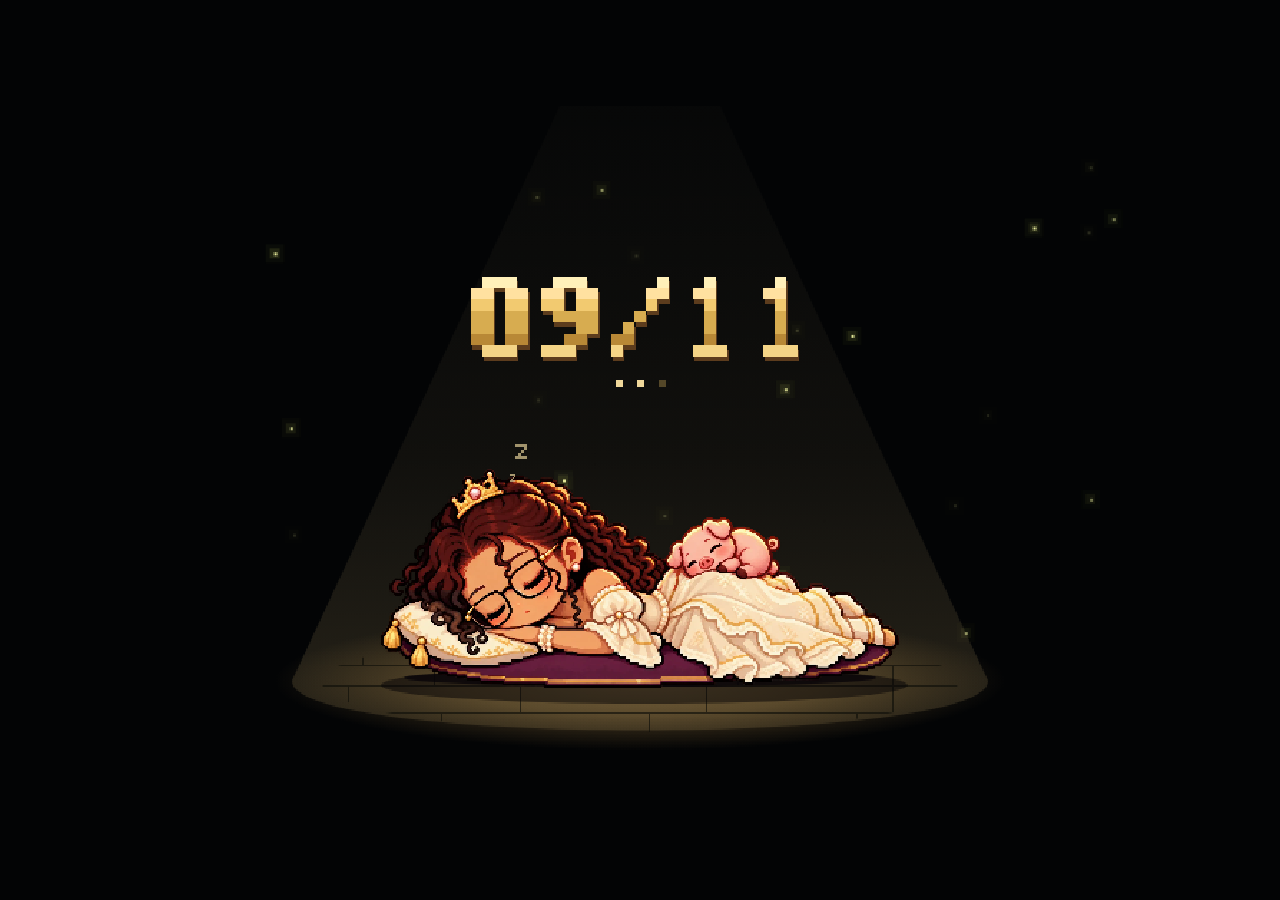
<file: index.html>
<!doctype html>
<html lang="pt-BR">
<head>
<meta charset="utf-8">
<meta name="viewport" content="width=device-width,initial-scale=1">
<title>Princesa — 09/11</title>
<link rel="icon" type="image/png" href="assets/favicon-bruna.png">
<link rel="stylesheet" href="style.css">
<script src="script.js" defer></script>
</head>
<body><main>
<div id="princesa-luz-conectada">

<canvas width="768" height="480" role="img" aria-label="09/11. Princesa de cabelo cacheado escuro e óculos dormindo apoiada no chão sob uma luz dourada, com Zzz flutuantes e vaga-lumes."></canvas>
<span class="loading">Preparando um sonho...</span>
<audio src="assets/musica.mp3" loop preload="auto"></audio>

</div>

</main></body>
</html>
</file>
<file: style.css>
*{box-sizing:border-box}
body{margin:0;width:100%;height:100vh;height:100dvh;display:grid;place-items:center;overflow:hidden;background:#030405}
main{width:100%;max-width:1100px;width:min(calc(100vw - 24px),calc((100vh - 24px)*1.6),1100px);width:min(calc(100vw - 24px),calc((100dvh - 24px)*1.6),1100px)}

#princesa-luz-conectada{position:relative;background:#030405;color:#e5c67d;width:100%;overflow:hidden}#princesa-luz-conectada canvas{display:block;width:100%;height:auto;image-rendering:pixelated}#princesa-luz-conectada .loading{position:absolute;left:0;right:0;top:65%;text-align:center;font:14px monospace;color:#e5c67d}
</file>
